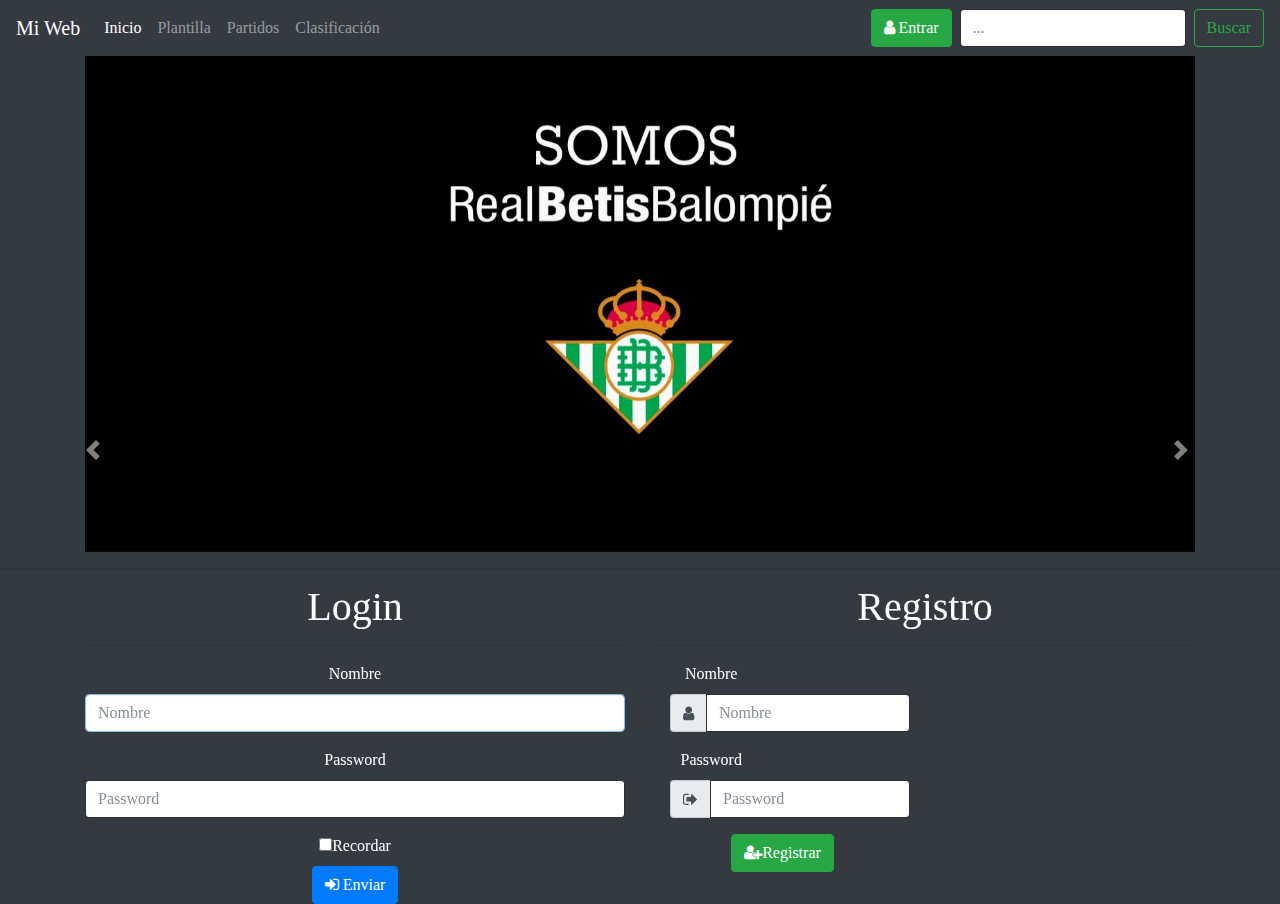
<file: HTML5_BOOTSTRAP/WebContent/index.html>
<!DOCTYPE html>
<html>
<head>
	<meta charset=utf-8>
	<meta name="description" content="Pagina referente al Betis">
	<meta name="keywords" content="betis,plantilla,liga">
	<meta name="author" content="Jose M Lopez Zunino">
	<meta http-equiv="refresh" content="30">
	<meta name="viewport"
	content="width=device-width, initial-scale=1, shrink-to.fit=no">
	
	<title>Menú Principal</title>
	
	<link rel="stylesheet" href="css/bootstrap.min.css">
	<link rel="stylesheet" href="css/font-awesome.min.css">
	<link rel="stylesheet" href="css/Pagina.css">
</head>
<body>
	<nav class="navbar navbar-expand-md navbar-dark fixed-top bg-dark">
		<a class="navbar-brand" href="#">Mi Web</a>
		<button class="navbar-toggler" type="button" data-toggle="collapse"
			data-target="#navbarExample" aria-controls="navbarExample"
			aria-expanded="false" aria-label="Toggle navigation">
			<span class="navbar-toggler-icon"></span>
		</button>

		<div class="collapse navbar-collapse" id="navbarExample">
			<ul class="navbar-nav mr-auto">
				<li class="nav-item active"><a class="nav-link"
					href="Pagina.html">Inicio</a></li>
				<li class="nav-item"><a class="nav-link" href="http://www.realbetisbalompie.es/es/primer-equipo/plantilla/">Plantilla</a></li>
				<li class="nav-item"><a class="nav-link" href="http://www.realbetisbalompie.es/es/primer-equipo/partidos/">Partidos</a></li>
				<li class="nav-item"><a class="nav-link" href="http://www.realbetisbalompie.es/es/primer-equipo/clasificacion/">Clasificación</a></li>
			</ul>
			<button type="button" class="btn btn-success mr-2" onclick = "location='inicio.html'"> 
			    <i class="fa fa-user"> Entrar</i>
			  </button>
			<form method=GET  class="form-inline my-2 my-lg-0" action="http://www.google.com/search">
				<div class="form-group">
					<A HREF=" http://www.google.com/"></A>
					<input type="text" class="form-control" placeholder="..." >
					<INPUT TYPE=hidden name=hl value=es>
				</div>
				<INPUT type=submit class="btn btn-outline-success ml-2 my-2 my-sm-0" name=btnG VALUE="Buscar">
				
			</form>
		</div>
	</nav>
	<div class="container" id="contenedor">
		<div id="carouselExampleControls" class="carousel slide" data-ride="carousel">
			<div class="carousel-item active">
				<img class="w-100" src="imagenes/carrusel1.jpg" alt="First slide">
			</div>
			<div class="carousel-item">
				<img class="w-100" src="imagenes/carrusel4.jpg" alt="Second slide">
			</div>
			<div class="carousel-item">
				<img class="w-100" src="imagenes/carrusel3.jpg" alt="Third slide">
			</div>
		</div>
		<a class="carousel-control-prev" href="#carouselExampleControls" role="button" data-slide="prev">
    		<span class="carousel-control-prev-icon" aria-hidden="true"></span>
    		<span class="sr-only">Anterior</span>
  		</a>
  		<a class="carousel-control-next" href="#carouselExampleControls" role="button" data-slide="next">
    		<span class="carousel-control-next-icon" aria-hidden="true"></span>
    		<span class="sr-only">Siguiente</span>
  		</a>
	</div>
		
	<hr>
	
	<div class="container">
		<div class="row justify-content-center">
			<div class="col-xl-6 col-lg-6 col-md-6 col-sm-12 col-xs-12">
				<h1>Login</h1>
				<hr>
				<form method="post" role="form">
					<div class="form-group">
						<label for="nombreL">Nombre</label>
						<input type="text" class="form-control" id="nombreL" 
						placeholder="Nombre" autofocus="autofocus">
					</div>
					<div class="form-group">
						<label for="password">Password</label>
						<input type="password" class="form-control" id="passwordL" placeholder="Password">
					</div>
					<div class="form-check">
						<label for="recordar" class="form-check-label">
							<input type="checkbox" class="form-check-input">Recordar
						</label>
					</div>
					<button type="button" class="btn btn-primary"  onclick="login()">
						<i class="fa fa-sign-in"> Enviar</i>
					</button>
					
				</form>
			</div>
			<div class="col-xl-6 col-lg-6 col-md-6 col-sm-12 col-xs-12">
				<h1>Registro</h1>
				<hr>
				<form role="form" action="" method="post" >
					<div class="row">
						<div class="col-md-3 field-label-responsive">
							<label for="nombre">Nombre</label>
						</div>
					</div>
					<div class="col-md-6">
						<div class="form-group">
							<div class="input-group">
								<div class="input-group-addon">
									<i class="fa fa-user"></i>
								</div>
								<input type="text" name="nombreR" class="form-control" id="nombreR" placeholder="Nombre" required="required">
							</div>
						</div>
					</div>
					<div class="row">
						<div class="col-md-3 field-label-responsive">
							<label for="password">Password</label>
						</div>
					</div>
					<div class="col-md-6">
						<div class="form-group">
							<div class="input-group">
								<div class="input-group-addon">
									<i class="fa fa-sign-out"></i>
								</div>
								<input type="password" name="passwordR" class="form-control" 
								id="passwordR" placeholder="Password" required="required">
							</div>
						</div>
					</div>
					<div class="row">
					<div class="col-md-6">
							<button type="button" class="btn btn-success" onclick="guardarDatos()" value="Guardar datos">
								<i class="fa fa-user-plus"></i>Registrar
							</button>
						</div>
					</div>
					
				</form>
			</div>
			
		</div>
	</div>
	
</body>
	<script src="js/prueba.js" type="text/javascript"></script>
	<script src="js/jquery-3.2.1.slim.min.js"></script>
	<script src="js/popper.min.js"></script>
	<script src="js/bootstrap.min.js"></script>
</html>
</file>
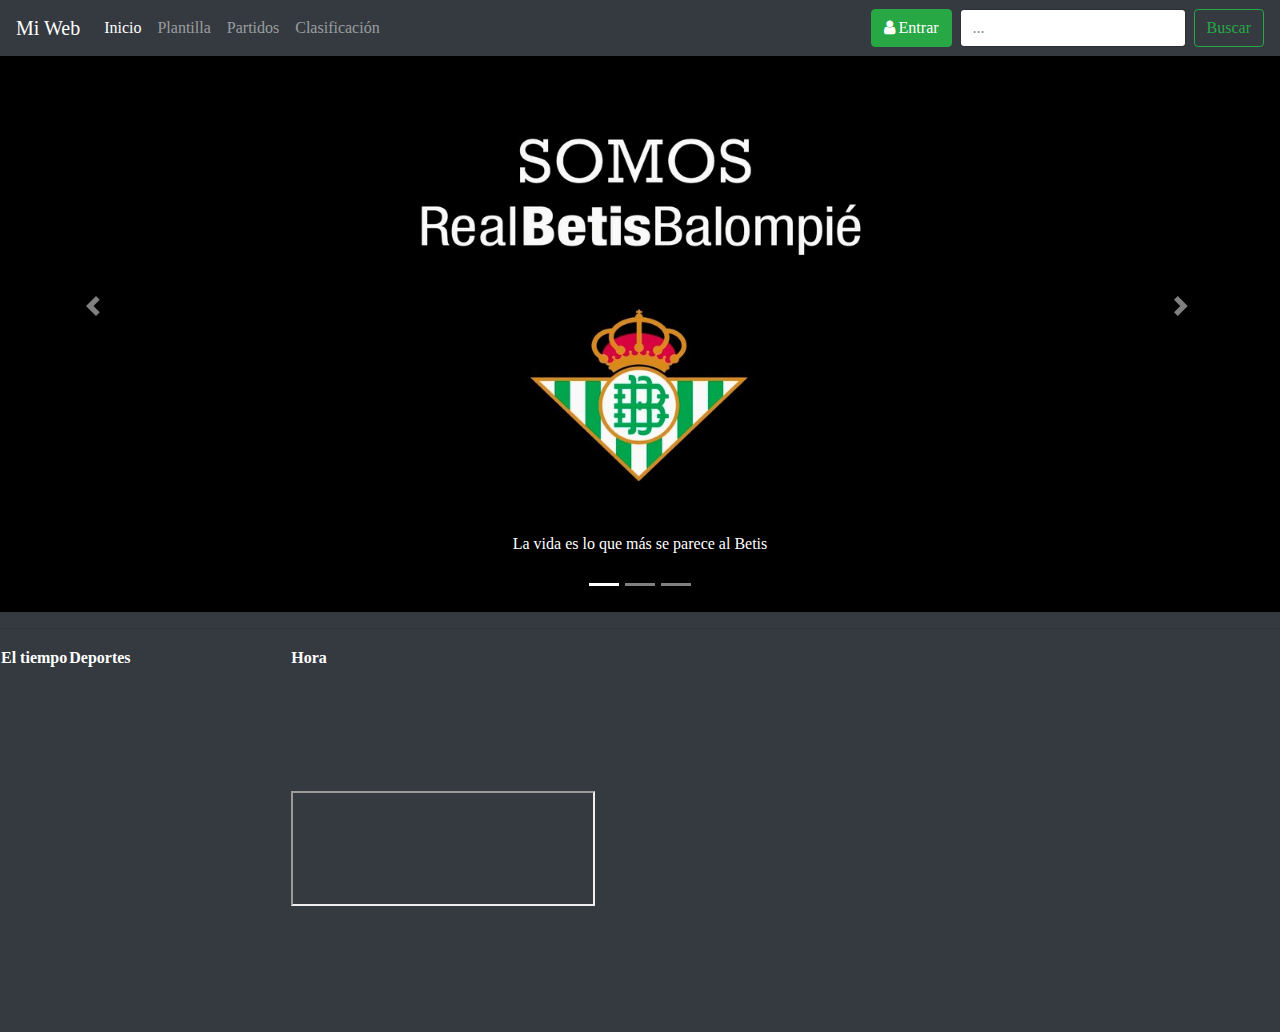
<file: HTML5_BOOTSTRAP/WebContent/Pagina.html>
<!DOCTYPE html>
<html>
<head>
	<meta charset="ISO-8859-1">
	<meta name="description" content="Pagina referente al Betis">
	<meta name="keywords" content="betis,plantilla,liga">
	<meta name="author" content="Jose M Lopez Zunino">
	<meta http-equiv="refresh" content="30">
	<meta name="viewport"
	content="width=device-width, initial-scale=1, shrink-to.fit=no">
	
	<title>Men� Principal</title>
	
	<link rel="stylesheet" href="css/bootstrap.min.css">
	<link rel="stylesheet" href="css/font-awesome.min.css">
	<link rel="stylesheet" href="css/Pagina.css">
</head>
<body>
	<nav class="navbar navbar-expand-md navbar-dark fixed-top bg-dark">
		<a class="navbar-brand" href="#">Mi Web</a>
		<button class="navbar-toggler" type="button" data-toggle="collapse"
			data-target="#navbarExample" aria-controls="navbarExample"
			aria-expanded="false" aria-label="Toggle navigation">
			<span class="navbar-toggler-icon"></span>
		</button>

		<div class="collapse navbar-collapse" id="navbarExample">
			<ul class="navbar-nav mr-auto">
				<li class="nav-item active"><a class="nav-link"
					href="Pagina.html">Inicio</a></li>
				<li class="nav-item"><a class="nav-link" href="http://www.realbetisbalompie.es/es/primer-equipo/plantilla/">Plantilla</a></li>
				<li class="nav-item"><a class="nav-link" href="http://www.realbetisbalompie.es/es/primer-equipo/partidos/">Partidos</a></li>
				<li class="nav-item"><a class="nav-link" href="http://www.realbetisbalompie.es/es/primer-equipo/clasificacion/">Clasificaci�n</a></li>
			</ul>
			<button type="button" class="btn btn-success mr-2" onclick = "location='inicio.html'"> 
			    <i class="fa fa-user"> Entrar</i>
			  </button>
			<form method=GET  class="form-inline my-2 my-lg-0" action="http://www.google.com/search">
				<div class="form-group">
					<A HREF=" http://www.google.com/"></A>
					<input type="text" class="form-control" placeholder="..." >
					<INPUT TYPE=hidden name=hl value=es>
				</div>
				<INPUT type=submit class="btn btn-outline-success ml-2 my-2 my-sm-0" name=btnG VALUE="Buscar">
				
			</form>
		</div>
	</nav>
	<section id="carouselExampleIndicators" class="carousel slide" data-ride="carousel" data-interval="5000">
  		<ol class="carousel-indicators">
    		<li data-target="#carouselExampleIndicators" data-slide-to="0" class="active"></li>
    		<li data-target="#carouselExampleIndicators" data-slide-to="1"></li>
    		<li data-target="#carouselExampleIndicators" data-slide-to="2"></li>
  		</ol>
  		<div class="carousel-inner">
    		<div class="carousel-item active">
      			<img class="w-100" src="imagenes/carrusel1.jpg" alt="First slide" height="612">
    			<div class="carousel-caption d-none d-md-block">
			    	<p>La vida es lo que m�s se parece al Betis</p>
			  	</div>
    		</div>
    		<div class="carousel-item">
      			<img class="w-100" src="imagenes/carrusel4.jpg" alt="Second slide" height="612">
    		</div>
    		<div class="carousel-item">
      			<img class="w-100" src="imagenes/carrusel3.jpg" alt="Third slide" height="612">
    			<div class="carousel-caption d-none d-md-block">
			    	<h3>Estadio Benito Villamarin</h3>
			  	</div>
			</div>
  		</div>
  		<a class="carousel-control-prev" href="#carouselExampleIndicators" role="button" data-slide="prev">
    		<span class="carousel-control-prev-icon" aria-hidden="true"></span>
    		<span class="sr-only">Anterior</span>
  		</a>
  		<a class="carousel-control-next" href="#carouselExampleIndicators" role="button" data-slide="next">
    		<span class="carousel-control-next-icon" aria-hidden="true"></span>
    		<span class="sr-only">Siguiente</span>
  		</a>
	</section>
	<hr>
	<table> 
		<tr>
			<th>El tiempo</th>
			<th>Deportes</th>
			<th>Hora</th>
		</tr>
		<tr>
			<th><script type='text/javascript' src='http://www.aemet.es/es/eltiempo/prediccion/municipios/launchwidget/sevilla-id41091?w=g4p01110001ovmffffffw300z326x4f86d9t95b6e9r1s8n2'></script><noscript><a target='_blank' style='font-weight: bold;font-size: 1.20em;' href='http://www.aemet.es/es/eltiempo/prediccion/municipios/sevilla-id41091'>El Tiempo. Consulte la predicci�n de la AEMET para Sevilla</a></noscript></th>
			<th><iframe style="border: 0px solid rgb(255, 255, 255); height: 352px; width: 220px;" src="http://www.marcadoresonline.com/widgets/widget2.html"></iframe></th>
			<th><iframe src="https://www.zeitverschiebung.net/clock-widget-iframe-v2?language=es&size=medium&timezone=Europe%2FMadrid" width="100%" height="115"  seamless></iframe></th>
		</tr>
	
	</table>
</body>
	<script src="js/prueba.js" type="text/javascript"></script>
	<script src="js/jquery-3.2.1.slim.min.js"></script>
	<script src="js/popper.min.js"></script>
	<script src="js/bootstrap.min.js"></script>
</html>
</file>
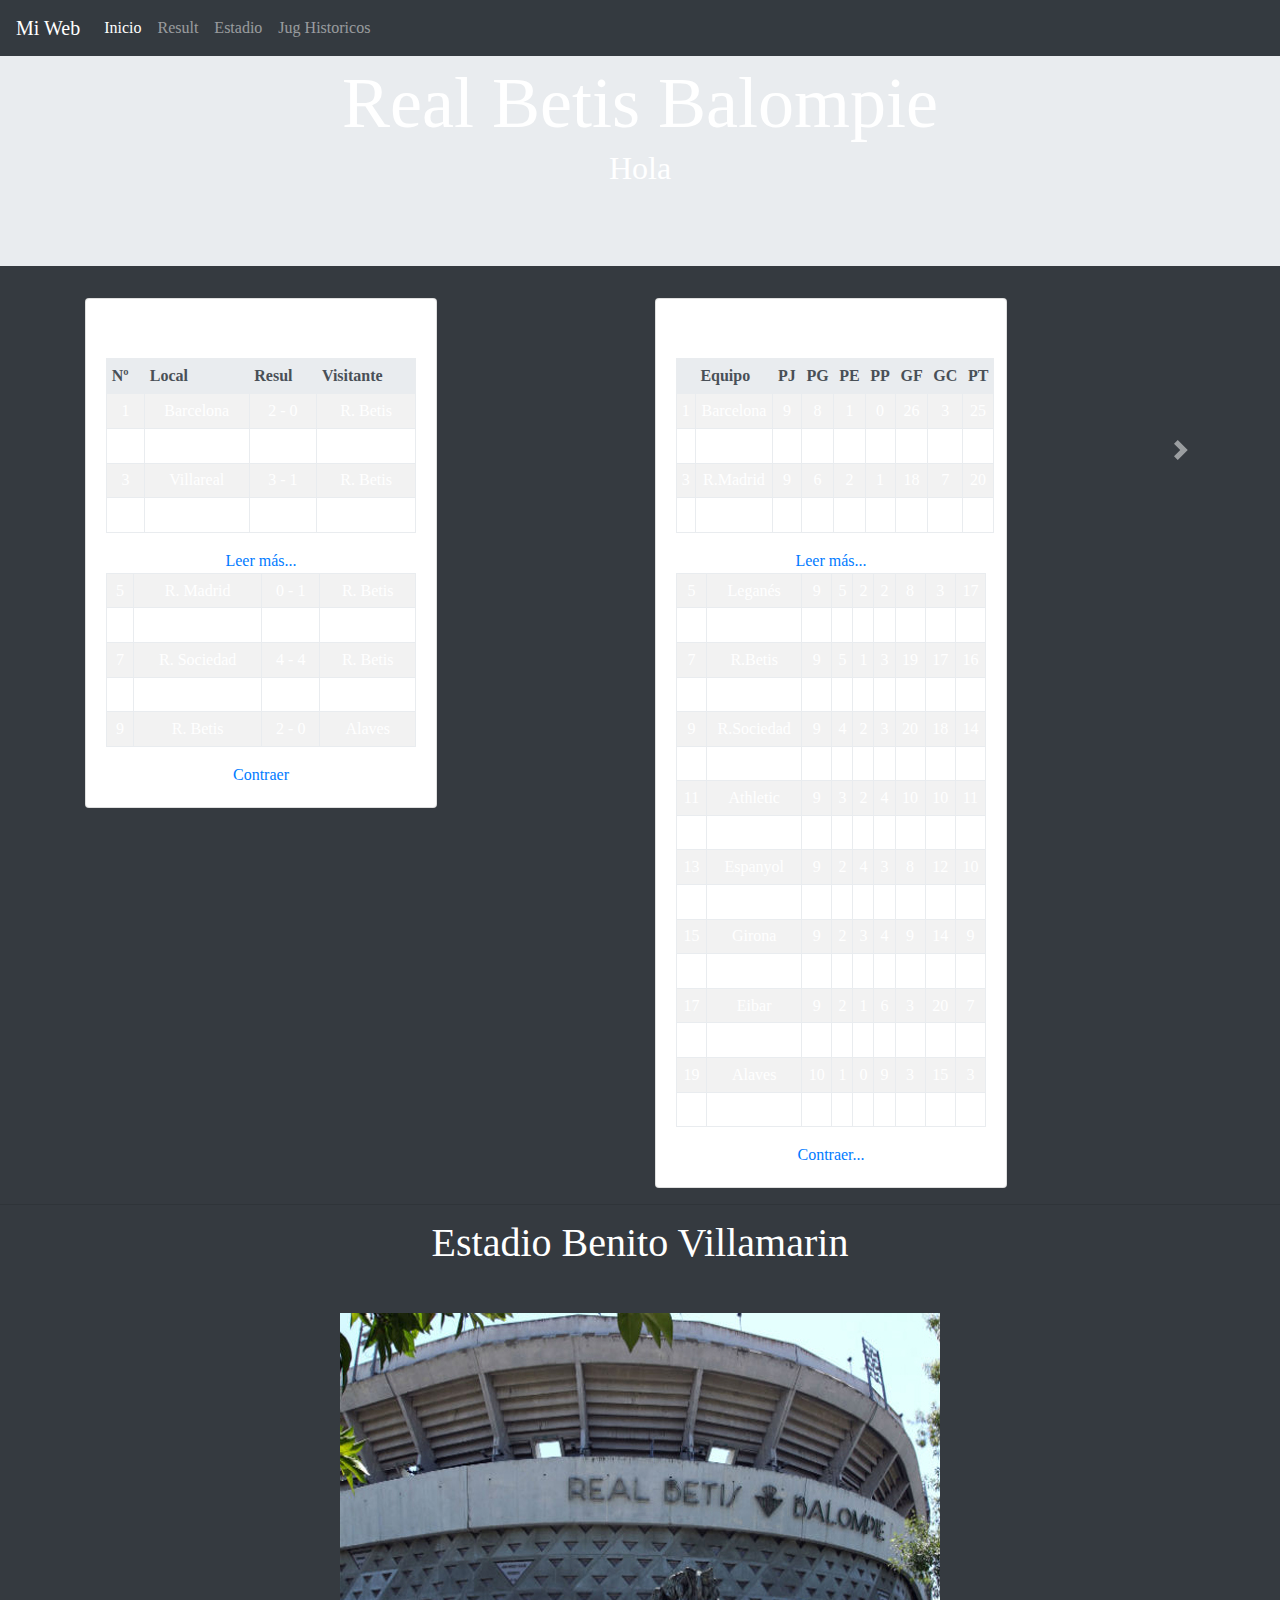
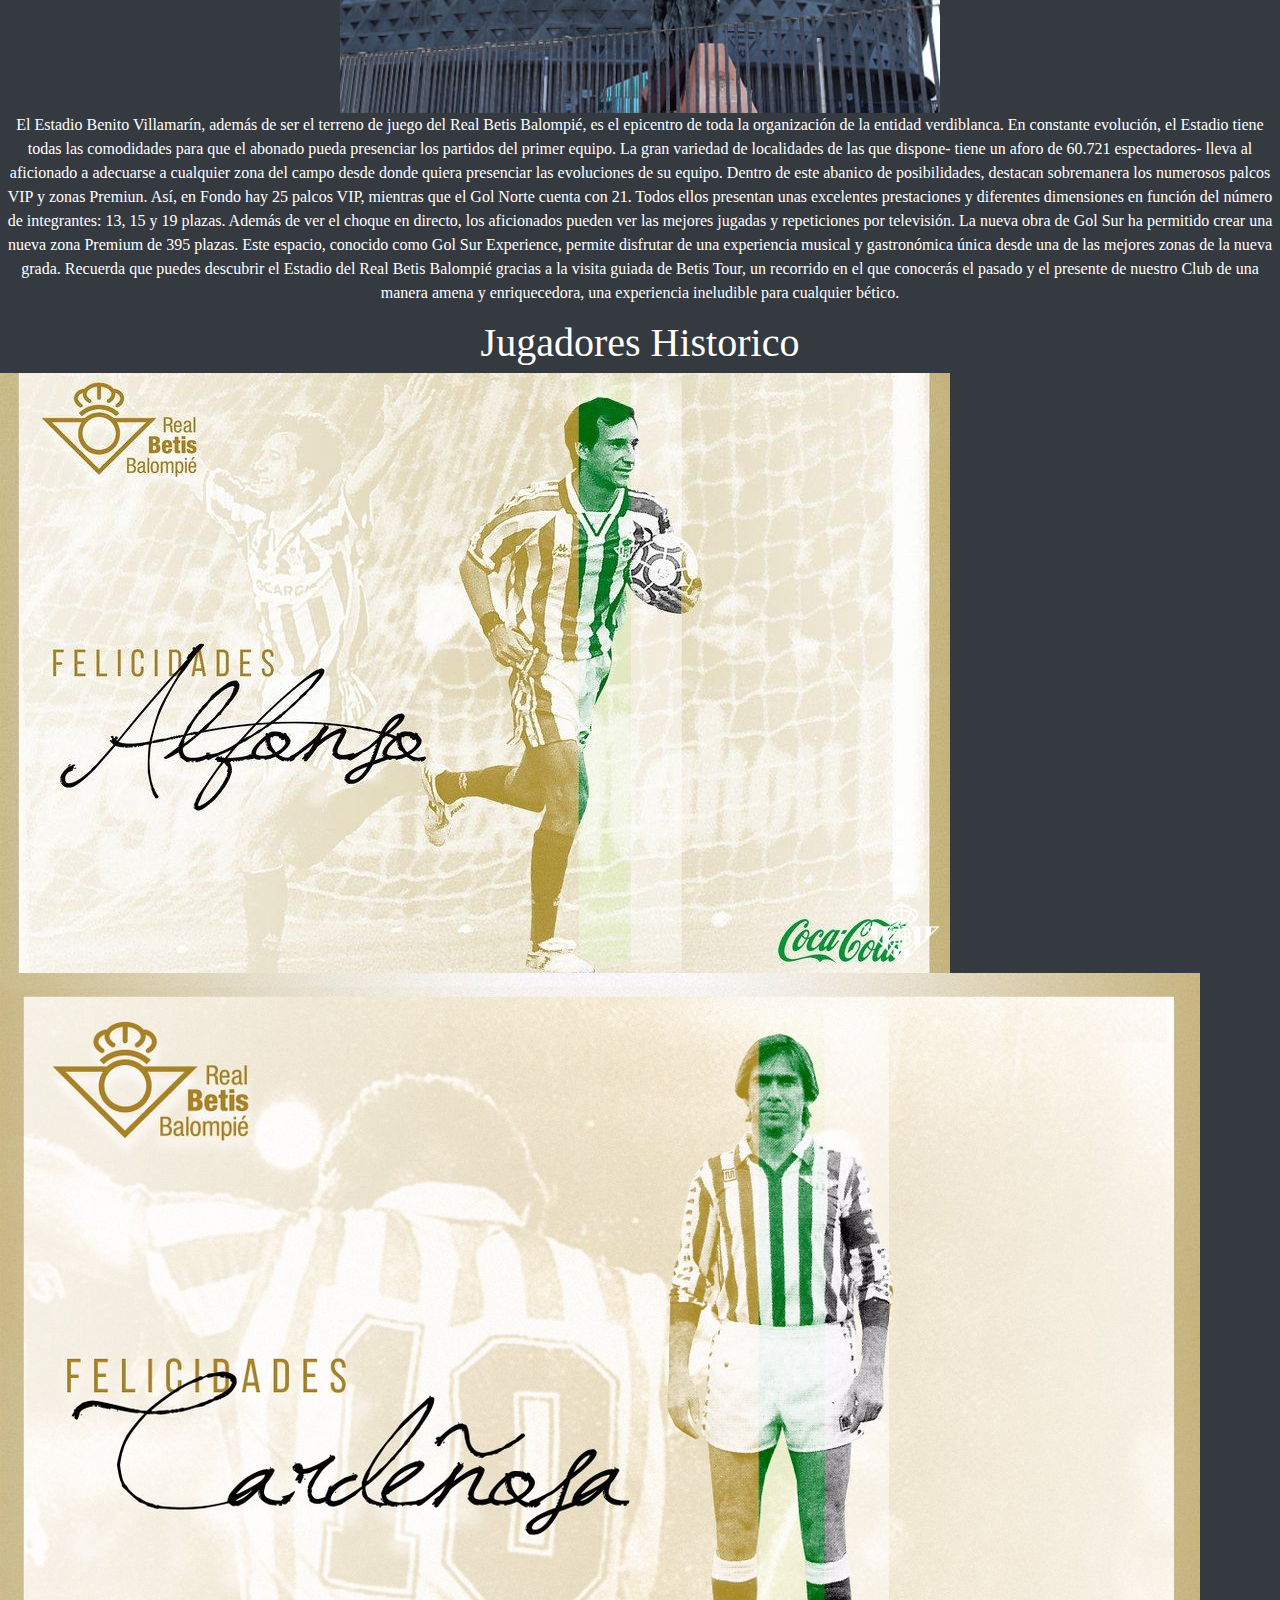
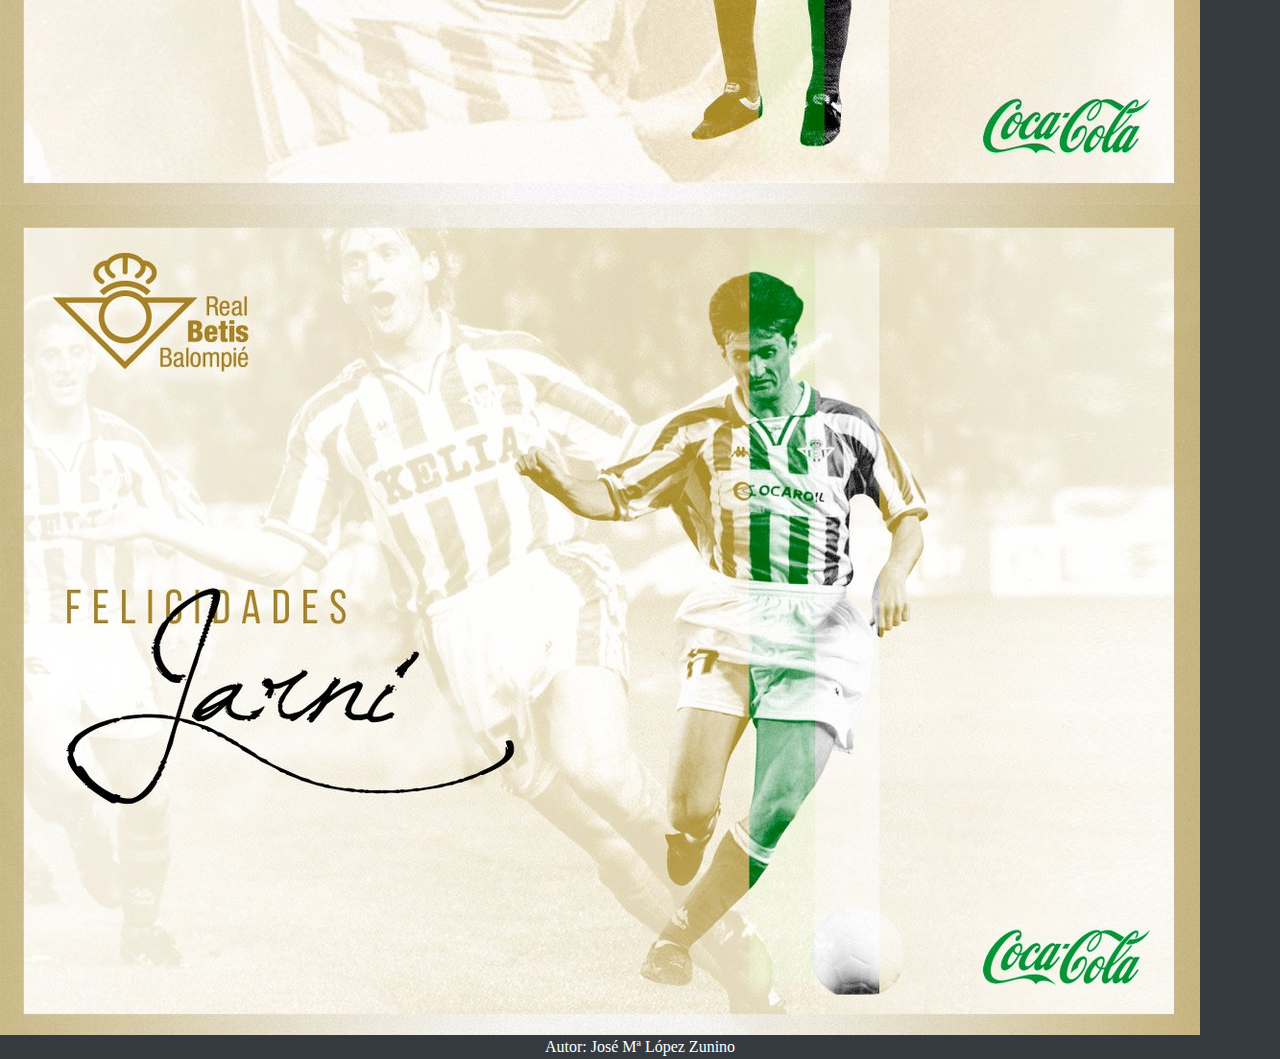
<file: HTML5_BOOTSTRAP/WebContent/pagina.html>
<!DOCTYPE html>
<html>
<head>
	<meta charset=utf-8>
	<meta name="description" content="Pagina referente al Betis">
	<meta name="keywords" content="betis,plantilla,liga">
	<meta name="author" content="Jose M Lopez Zunino">
	<meta http-equiv="refresh" content="30">
	
	<title>Pagina</title>
	
	<link rel="stylesheet" href="css/bootstrap.min.css">
	<link rel="stylesheet" href="css/font-awesome.min.css">
	<link rel="stylesheet" href="css/Pagina.css">
	
</head>
<body onload="cargar()">
	<nav class="navbar navbar-expand-md navbar-dark fixed-top bg-dark">
		<a class="navbar-brand" href="#">Mi Web</a>
		<button class="navbar-toggler" type="button" data-toggle="collapse"
			data-target="#navbarExample" aria-controls="navbarExample"
			aria-expanded="false" aria-label="Toggle navigation">
			<span class="navbar-toggler-icon"></span>
		</button>

		<div class="collapse navbar-collapse" id="navbarExample">
			<ul class="navbar-nav mr-auto">
				<li class="nav-item active"><a class="nav-link"
					href="Pagina.html">Inicio</a></li>
				<li class="nav-item"><a class="nav-link" href="#resultado">Result</a></li>
				<li class="nav-item"><a class="nav-link" href="#Estadio">Estadio</a></li>
				<li class="nav-item"><a class="nav-link" href="#articulo2">Jug Historicos</a></li>
			</ul>
		</div>
	</nav>
	<div class="jumbotron jumbotron-fluid">
			<div class="container">
				<h1 class="display-3">Real Betis Balompie</h1>
				<h2>
					<span id="bienvenido">Hola </span>
				</h2>
				<p class="lead"></p>
			</div>
	</div>
	<div class="container">
		<div class="row justify-content-center mt-4">
				<div class="col">
					<div class="card" style="width: 22rem;">
						<div class="card-body centrar">
							<h4 class="card-title centrar">Partidos Y Resultados</h4>
							<table id="resultado" class="table table-responsive table-striped table-bordered table-hover table-sm table-condensed">
								<thead class="thead-default">
									<tr>
										<th>Nº</th>
										<th>Local</th>
										<th>Resul</th>
										<th>Visitante</th>
									</tr>
								</thead>
								<tbody>
									<tr>
										<td>1</td>
										<td>Barcelona</td>
										<td>2 - 0</td>
										<td>R. Betis</td>
									</tr>
									<tr>
										<td>2</td>
										<td>Betis</td>
										<td>2 - 1</td>
										<td>Celta</td>
									</tr>
									<tr>
										<td>3</td>
										<td>Villareal</td>
										<td>3 - 1</td>
										<td>R. Betis</td>
									</tr>
									<tr>
										<td>4</td>
										<td>R. Betis</td>
										<td>2 - 1</td>
										<td>Deporivo</td>
									</tr>
								</tbody>
							</table>
							<a href="#" id="leerMas" onclick="mostrar()">Leer más...</a>
							<table id="segundo" class="table table-responsive table-striped table-bordered table-hover table-sm table-condensed">
								<tbody>
									<tr>
										<td>5</td>
										<td>R. Madrid</td>
										<td>0 - 1</td>
										<td>R. Betis</td>
									</tr>
									<tr>
										<td>6</td>
										<td>R. Betis</td>
										<td>4 - 0</td>
										<td>Levante</td>
									</tr>
									<tr>
										<td>7</td>
										<td>R. Sociedad</td>
										<td>4 - 4</td>
										<td>R. Betis</td>
									</tr>
									<tr>
										<td>8</td>
										<td>R. Betis</td>
										<td>3 - 6</td>
										<td>Valencia</td>
									</tr>
									<tr>
										<td>9</td>
										<td>R. Betis</td>
										<td>2 - 0</td>
										<td>Alaves</td>
									</tr>
								</tbody>
							</table>
							 <a href="#" id="contraer" onclick="contraer()">Contraer</a>
						 </div>
					</div>
				</div>
				
				<div class="col">
					<div class="card" style="width: 22rem;">
						<div class="card-body centrar">
							<h4 class="card-title centrar">Clasificación</h4>
							<table class="table table-responsive table-striped table-bordered table-hover table-sm table-condensed">
								<thead class="thead-default">
									<tr>
										<th></th>
										<th>Equipo</th>
										<th>PJ</th>
										<th>PG</th>
										<th>PE</th>
										<th>PP</th>
										<th>GF</th>
										<th>GC</th>
										<th>PT</th>
									</tr>
								</thead>
								<tbody>
									<tr>
										<td class="champions">1</td>
										<td class="champions">Barcelona</td>
										<td class="champions">9</td>
										<td class="champions">8</td>
										<td class="champions">1</td>
										<td class="champions">0</td>
										<td class="champions">26</td>
										<td class="champions">3</td>
										<td class="champions">25</td>
									</tr>
									<tr>
										<td class="champions">2</td>
										<td class="champions">Valencia</td>
										<td class="champions">10</td>
										<td class="champions">7</td>
										<td class="champions">3</td>
										<td class="champions">0</td>
										<td class="champions">26</td>
										<td class="champions">10</td>
										<td class="champions">24</td>
									</tr>
									<tr>
										<td class="champions">3</td>
										<td class="champions">R.Madrid</td>
										<td class="champions">9</td>
										<td class="champions">6</td>
										<td class="champions">2</td>
										<td class="champions">1</td>
										<td class="champions">18</td>
										<td class="champions">7</td>
										<td class="champions">20</td>
									</tr>
									<tr>
										<td class="champions">4</td>
										<td class="champions">At.Madrid</td>
										<td class="champions">9</td>
										<td class="champions">5</td>
										<td class="champions">4</td>
										<td class="champions">0</td>
										<td class="champions">14</td>
										<td class="champions">5</td>
										<td class="champions">19</td>
									</tr>
								</tbody>
							</table>
							<a href="#" id="leerMas" onclick="mostrarC()">Leer más...</a>
							
							<table id="cuatro" class="table table-responsive table-striped table-bordered table-hover table-sm table-condensed">
								<tbody>
									<tr>
										<td class="uefa">5</td>
										<td class="uefa">Leganés</td>
										<td class="uefa">9</td>
										<td class="uefa">5</td>
										<td class="uefa">2</td>
										<td class="uefa">2</td>
										<td class="uefa">8</td>
										<td class="uefa">3</td>
										<td class="uefa">17</td>
									</tr>
									<tr>
										<td class="uefa">6</td>
										<td class="uefa">Villareal</td>
										<td class="uefa">9</td>
										<td class="uefa">5</td>
										<td class="uefa">1</td>
										<td class="uefa">3</td>
										<td class="uefa">15</td>
										<td class="uefa">10</td>
										<td class="uefa">16</td>
									</tr>
									<tr>
										<td>7</td>
										<td>R.Betis</td>
										<td>9</td>
										<td>5</td>
										<td>1</td>
										<td>3</td>
										<td>19</td>
										<td>17</td>
										<td>16</td>
									</tr>
									<tr>
										<td>8</td>
										<td>Sevilla</td>
										<td>9</td>
										<td>5</td>
										<td>1</td>
										<td>3</td>
										<td>9</td>
										<td>8</td>
										<td>16</td>
									</tr>
									<tr>
										<td>9</td>
										<td>R.Sociedad</td>
										<td>9</td>
										<td>4</td>
										<td>2</td>
										<td>3</td>
										<td>20</td>
										<td>18</td>
										<td>14</td>
									</tr>
									<tr>
										<td>10</td>
										<td>Celta</td>
										<td>9</td>
										<td>3</td>
										<td>2</td>
										<td>4</td>
										<td>18</td>
										<td>14</td>
										<td>11</td>
									</tr>
									<tr>
										<td>11</td>
										<td>Athletic</td>
										<td>9</td>
										<td>3</td>
										<td>2</td>
										<td>4</td>
										<td>10</td>
										<td>10</td>
										<td>11</td>
									</tr>
									<tr>
										<td>12</td>
										<td>Levante</td>
										<td>9</td>
										<td>2</td>
										<td>5</td>
										<td>2</td>
										<td>9</td>
										<td>11</td>
										<td>11</td>
									</tr>
									<tr>
										<td>13</td>
										<td>Espanyol</td>
										<td>9</td>
										<td>2</td>
										<td>4</td>
										<td>3</td>
										<td>8</td>
										<td>12</td>
										<td>10</td>
									</tr>
									<tr>
										<td>14</td>
										<td>Getafe</td>
										<td>9</td>
										<td>2</td>
										<td>3</td>
										<td>4</td>
										<td>11</td>
										<td>10</td>
										<td>9</td>
									</tr>
									<tr>
										<td>15</td>
										<td>Girona</td>
										<td>9</td>
										<td>2</td>
										<td>3</td>
										<td>4</td>
										<td>9</td>
										<td>14</td>
										<td>9</td>
									</tr>
									<tr>
										<td>16</td>
										<td>Deportivo</td>
										<td>9</td>
										<td>2</td>
										<td>2</td>
										<td>5</td>
										<td>10</td>
										<td>18</td>
										<td>8</td>
									</tr>
									<tr>
										<td>17</td>
										<td>Eibar</td>
										<td>9</td>
										<td>2</td>
										<td>1</td>
										<td>6</td>
										<td>3</td>
										<td>20</td>
										<td>7</td>
									</tr>
									<tr>
										<td class="descenso">18</td>
										<td class="descenso">Las Palmas</td>
										<td class="descenso">9</td>
										<td class="descenso">2</td>
										<td class="descenso">0</td>
										<td class="descenso">7</td>
										<td class="descenso">7</td>
										<td class="descenso">22</td>
										<td class="descenso">6</td>
									</tr>
									<tr>
										<td class="descenso">19</td>
										<td class="descenso">Alaves</td>
										<td class="descenso">10</td>
										<td class="descenso">1</td>
										<td class="descenso">0</td>
										<td class="descenso">9</td>
										<td class="descenso">3</td>
										<td class="descenso">15</td>
										<td class="descenso">3</td>
									</tr>
									<tr>
										<td class="descenso">20</td>
										<td class="descenso">Málaga</td>
										<td class="descenso">9</td>
										<td class="descenso">0</td>
										<td class="descenso">1</td>
										<td class="descenso">8</td>
										<td class="descenso">4</td>
										<td class="descenso">20</td>
										<td class="descenso">1</td>
									</tr>
								</tbody>
							</table>
						<a href="#" id="contraerC" onclick="contraerC()">Contraer...</a>	
						 </div>
					</div>
				</div>
				
		</div>
	</div>
	<hr>
	<section>
		<article id="Estadio">
			<h1 class="mb-5">Estadio Benito Villamarin</h1>
			<div class="container" id="contenedor">
				<div id="carouselExampleControls" class="carousel slide" data-ride="carousel">
					<div class="carousel-item active">
						<img class="carousel2" src="imagenes/1.jpg" alt="First slide">
					</div>
					<div class="carousel-item">
						<img class="carousel2" src="imagenes/2.jpg" alt="Second slide">
					</div>
					<div class="carousel-item">
						<img class="carousel2" src="imagenes/3.jpg" alt="Third slide">
					</div>
					<div class="carousel-item">
						<img class="carousel2" src="imagenes/4.jpg" alt="fourth slide">
					</div>
					<div class="carousel-item">
						<img class="carousel2" src="imagenes/5.jpg" alt="fifth slide">
					</div>
					<div class="carousel-item">
						<img class="carousel2" src="imagenes/6.jpg" alt="sixth slide">
					</div>
					<div class="carousel-item">
						<img class="carousel2" src="imagenes/7.jpg" alt="seventh slide">
					</div>
				</div>
				<a class="carousel-control-prev" href="#carouselExampleControls" role="button" data-slide="prev">
		    		<span class="carousel-control-prev-icon" aria-hidden="true"></span>
		    		<span class="sr-only">Anterior</span>
		  		</a>
		  		<a class="carousel-control-next" href="#carouselExampleControls" role="button" data-slide="next">
		    		<span class="carousel-control-next-icon" aria-hidden="true"></span>
		    		<span class="sr-only">Siguiente</span>
		  		</a>
			</div>
			<div id="texto">
				<p>
					El Estadio Benito Villamarín, además de ser el terreno de juego del Real Betis Balompié, es el 
					epicentro de toda la organización de la entidad verdiblanca. En constante evolución, el Estadio 
					tiene todas las comodidades para que el abonado pueda presenciar los partidos del primer equipo. 
					La gran variedad de localidades de las que dispone- tiene un aforo de 60.721 espectadores- 
					lleva al aficionado a adecuarse a cualquier zona del campo desde donde quiera presenciar las 
					evoluciones de su equipo.
					Dentro de este abanico de posibilidades, destacan sobremanera los numerosos palcos VIP y zonas Premiun. 
					Así, en Fondo hay 25 palcos VIP, mientras que el Gol Norte cuenta con 21. Todos ellos presentan unas 
					excelentes prestaciones y diferentes dimensiones en función del número de integrantes: 13, 15 y 19 
					plazas. Además de ver el choque en directo, los aficionados pueden ver las mejores jugadas y 
					repeticiones por televisión.
					La nueva obra de Gol Sur ha permitido crear una nueva zona Premium de 395 plazas. Este espacio, 
					conocido como Gol Sur Experience, permite disfrutar de una experiencia musical y gastronómica 
					única desde una de las mejores zonas de la nueva grada.
					Recuerda que puedes descubrir el Estadio del Real Betis Balompié gracias a la visita guiada de 
					Betis Tour, un recorrido en el que conocerás el pasado y el presente de nuestro Club de una manera 
					amena y enriquecedora, una experiencia ineludible para cualquier bético. 
				</p>
			</div>
		</article>
		<article id="articulo2">
			<h1>Jugadores Historico</h1>
			<div class="row" id="jugadoresH">
				<div class="col-md-3 col-sm-4 col-xs-6">
					<a href="https://es.wikipedia.org/wiki/Alfonso_P%C3%A9rez">
					<img class="img-responsive galeria"	src="imagenes/jugadorH1.jpg"/></a>
				</div>
			</div>
			<div class="row" id="jugadoresH">
				<div class="col-md-3 col-sm-4 col-xs-6">
					<a href="https://es.wikipedia.org/wiki/Julio_Carde%C3%B1osa">
					<img class="img-responsive galeria"	src="imagenes/jugadorH2.jpg"/></a>
				</div>
			</div>
			<div class="row" id="jugadoresH">
				<div class="col-md-3 col-sm-4 col-xs-6">
					<a href="https://es.wikipedia.org/wiki/Robert_Jarni">
					<img class="img-responsive galeria"	src="imagenes/jugadorH3.jpg"/></a>
				</div>
			</div>
			
		</article>
	</section>
	<footer>Autor: José Mª López Zunino</footer>
</body>
<script src="js/prueba.js" type="text/javascript"></script>
	<script src="js/jquery-3.2.1.slim.min.js"></script>
	<script src="js/popper.min.js"></script>
	<script src="js/bootstrap.min.js"></script>
</html>
</file>
<file: HTML5_BOOTSTRAP/WebContent/css/Pagina.css>
body{
	background-color:rgb(53,58,64);
    text-align: center;
    font-family: 'Indie Flower', cursive;
    color: white;
}
</file>
